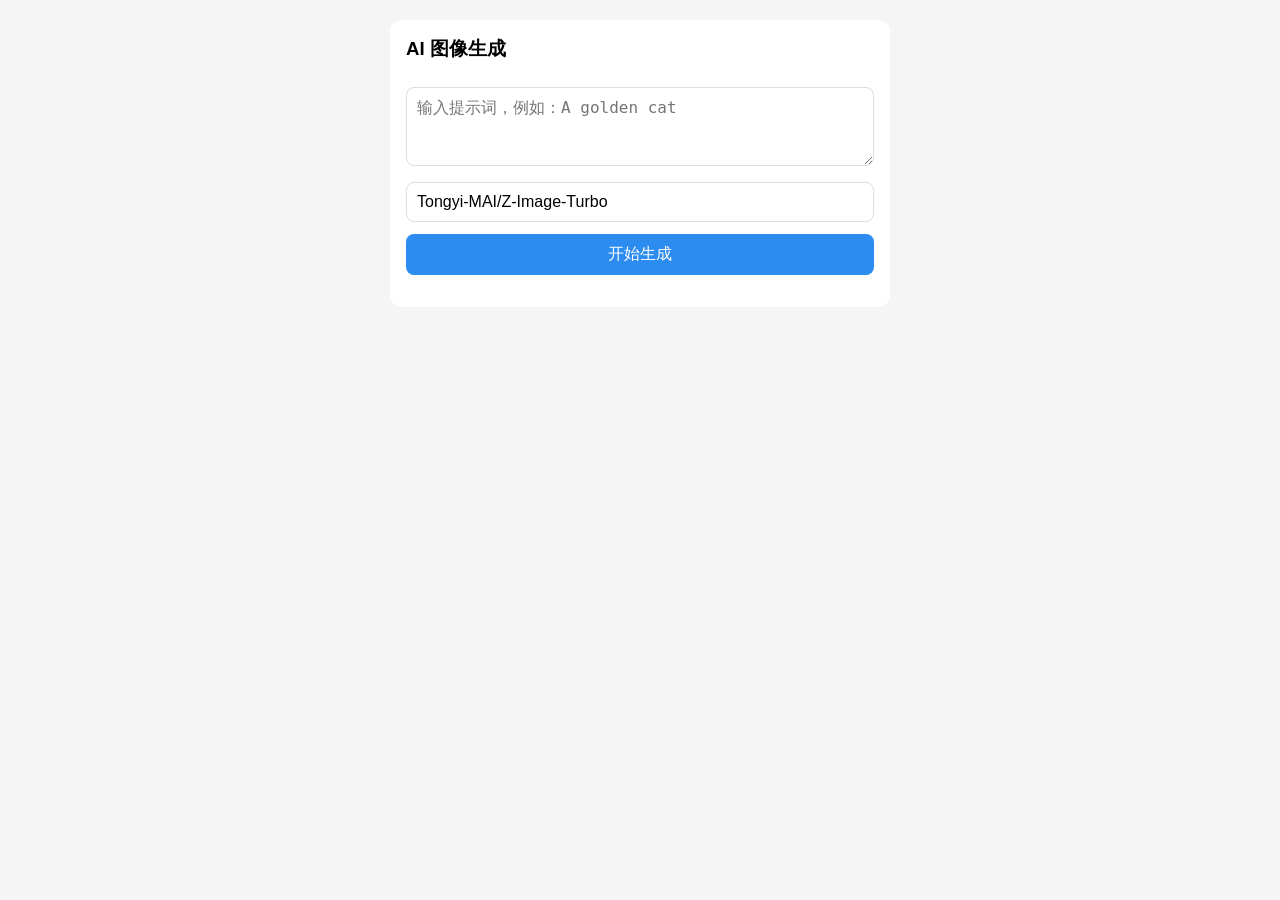
<file: index.html>
<!DOCTYPE html>
<html lang="zh-CN">
<head>
<meta charset="utf-8">
<meta name="viewport" content="width=device-width, initial-scale=1.0"/>
<title>AI 画图</title>
<style>
*{box-sizing:border-box}
body{margin:20px;font-family:Arial;background:#f5f5f5}
.container{max-width:500px;margin:0 auto;background:#fff;padding:16px;border-radius:12px}
h3{margin-top:0}
input,textarea,button{width:100%;margin:6px 0;padding:10px;border:1px solid #ddd;border-radius:8px;font-size:16px}
button{background:#2d8cf0;color:white;border:none}
button:disabled{background:#aaa}
#status{margin:10px 0;color:#666}
#img{max-width:100%;border-radius:8px;display:none;margin-top:10px}
</style>
</head>
<body>
<div class="container">
<h3>AI 图像生成</h3>
<textarea id="prompt" rows="3" placeholder="输入提示词，例如：A golden cat"></textarea>
<input id="model" type="text" value="Tongyi-MAI/Z-Image-Turbo" placeholder="模型名称">
<button onclick="go()">开始生成</button>
<div id="status"></div>
<img id="img"/>
</div>

<script>
const api_key = "ms-b85d367a-a4d6-4a96-b515-bdf4917a2af4";
const base = "/api/proxy";

async function go() {
  const prompt = document.getElementById("prompt").value.trim();
  const model = document.getElementById("model").value.trim();
  const btn = document.querySelector("button");
  const st = document.getElementById("status");
  const img = document.getElementById("img");
  
  if (!prompt || !model) { st.textContent="请输入提示词和模型"; return; }
  
  btn.disabled = true;
  img.style.display = "none";
  
  try {
    st.textContent = "提交任务...";
    let r = await fetch(base+"v1/images/generations", {
      method:"POST",
      headers:{
        "Authorization":"Bearer "+api_key,
        "Content-Type":"application/json",
        "X-ModelScope-Async-Mode":"true"
      },
      body:JSON.stringify({ model, prompt })
    });
    let d = await r.json();
    let task = d.task_id;
    
    while (1) {
      await new Promise(r=>setTimeout(r,3000));
      st.textContent = "生成中...";
      let res = await fetch(base+"v1/tasks/"+task,{
        headers:{
          "Authorization":"Bearer "+api_key,
          "X-ModelScope-Task-Type":"image_generation"
        }
      });
      let j = await res.json();
      if (j.task_status === "SUCCEED") {
        let url = j.output_images[0];
        img.src = url;
        img.style.display = "block";
        st.textContent = "成功！长按图片保存";
        break;
      }
      if (j.task_status === "FAILED") {
        st.textContent = "任务失败";
        break;
      }
    }
  } catch(e) {
    st.textContent = "错误："+e.message;
  } finally {
    btn.disabled = false;
  }
}
</script>
</body>
</html>
</file>
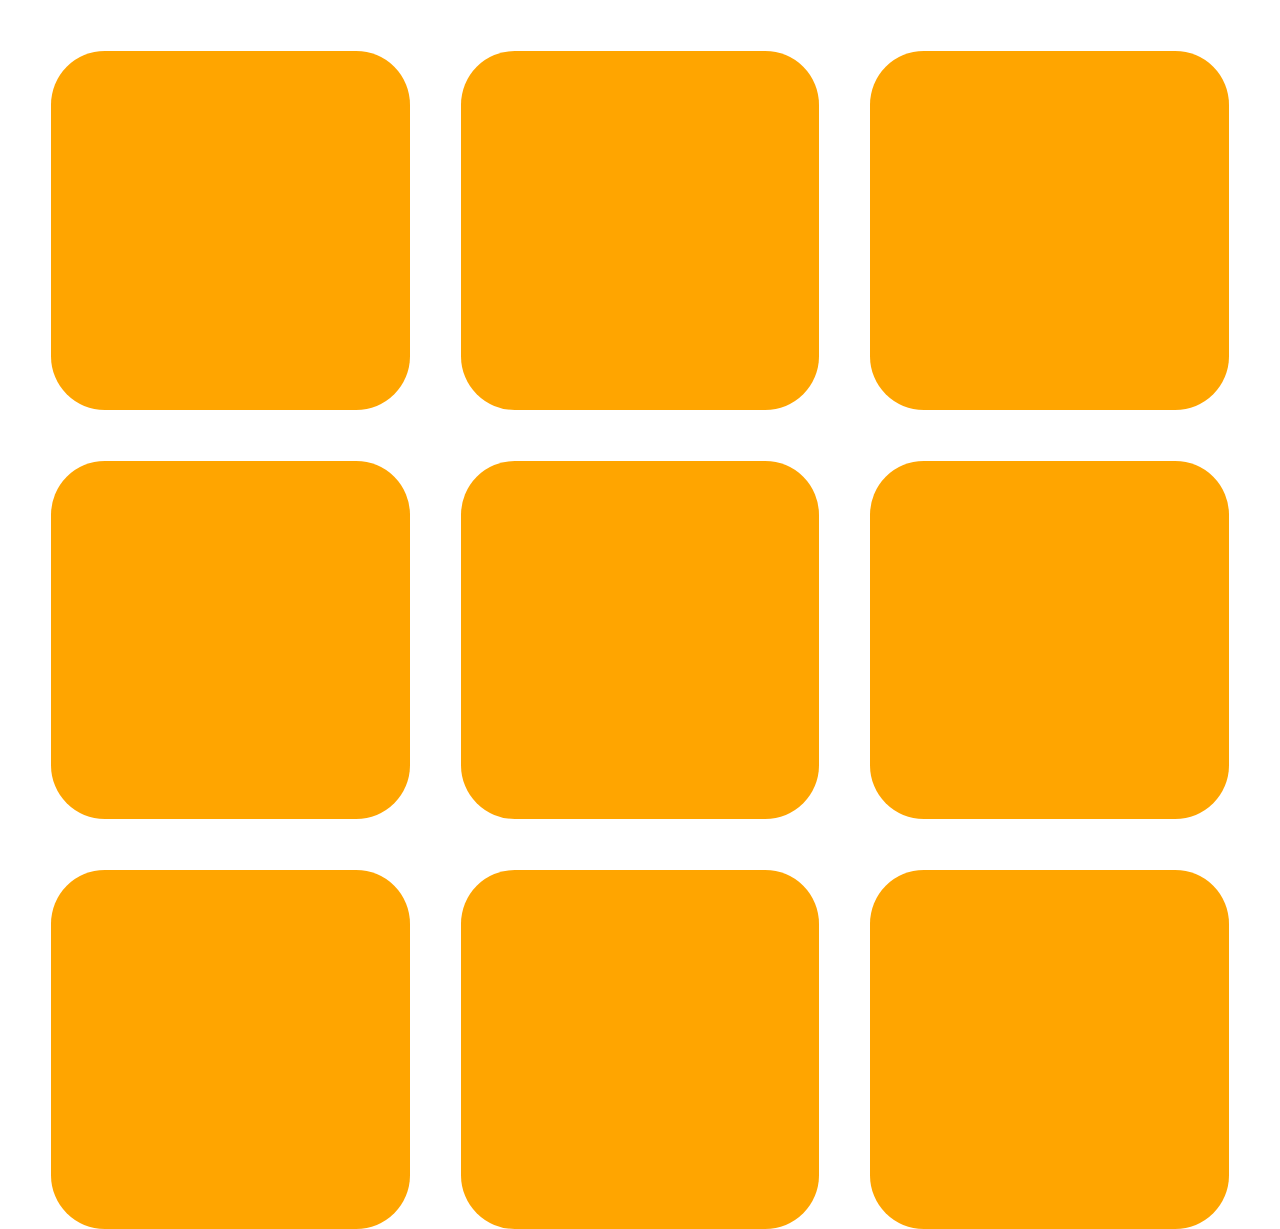
<file: Sudoku.html>
<!DOCTYPE html>
<html lang="en">
<head>

  <meta charset="UTF-8">
  <title>九宫格</title>
  <link rel="stylesheet" type="text/css" href="css/Sudoku.css">
</head>
<body>
  <div class="square"></div>
  <div class="square"></div>
  <div class="square"></div>
  <div class="square"></div>
  <div class="square"></div>
  <div class="square"></div>
  <div class="square"></div>
  <div class="square"></div>
  <div class="square"></div>
</body>
</html>
</file>
<file: css/Sudoku.css>
*{
  margin: 0;
  padding: 0;
  height: 100%;
}

.square{
  float: left;
  margin-left: 4%;
  margin-top: 4%;
  width: 28%;
  height: 28vw;
  background-color: orange;
  border-radius: 15%;
}
</file>
